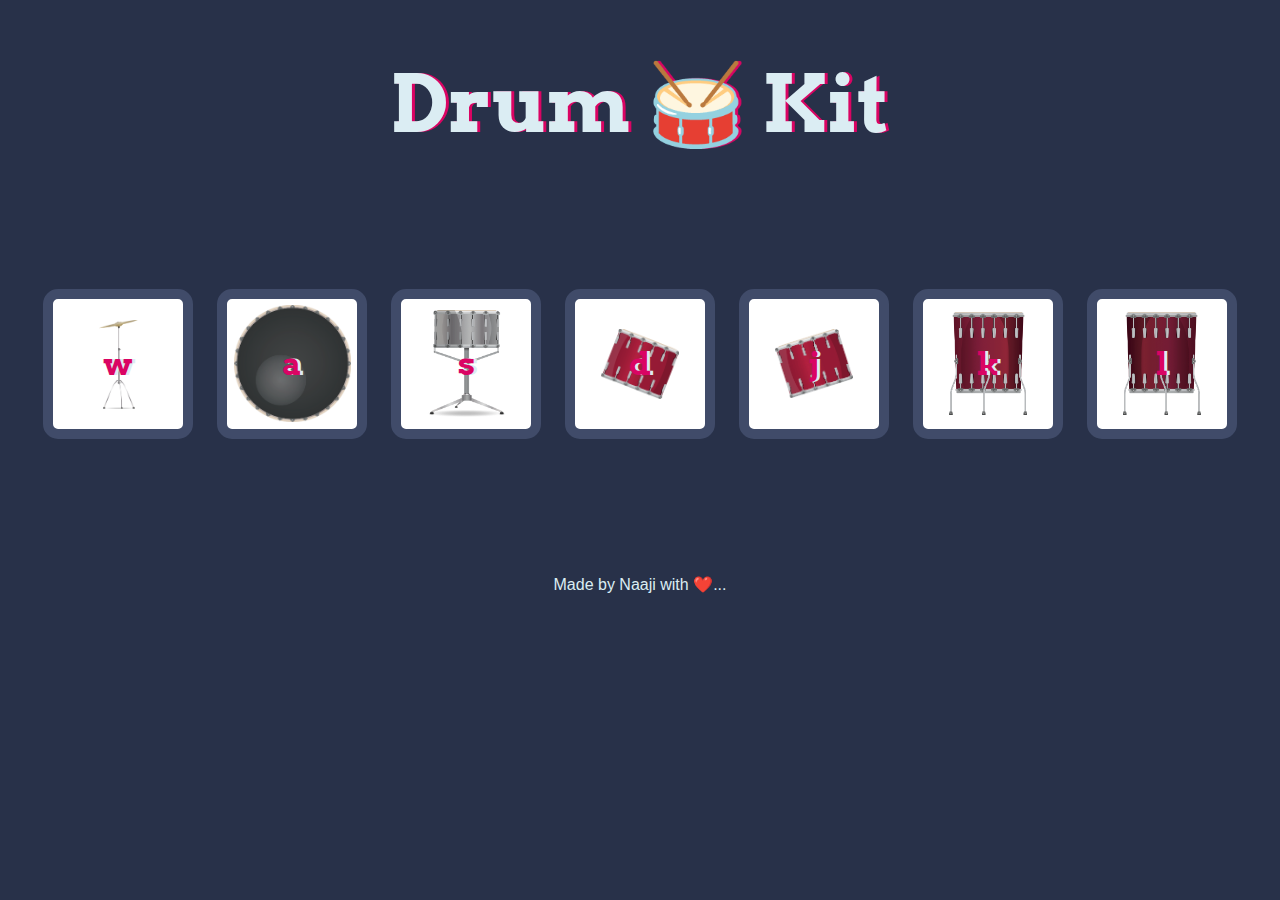
<file: index.html>
<!DOCTYPE html>
<html lang="en" dir="ltr">

<head>
  <meta charset="utf-8">
  <title>Drum Kit</title>
  <link rel="stylesheet" href="./assets/css/styles.css">
  <link href="https://fonts.googleapis.com/css?family=Arvo" rel="stylesheet">
  <link rel="shortcut icon" href="./assets/images/tom1.png" type="image/x-icon">
</head>

<body>

  <h1 id="title">Drum 🥁 Kit</h1>
  <div class="set">
    <button class="w drum">w</button>
    <button class="a drum">a</button>
    <button class="s drum">s</button>
    <button class="d drum">d</button>
    <button class="j drum">j</button>
    <button class="k drum">k</button>
    <button class="l drum">l</button>
  </div>


  <footer>
    Made by Naaji with ❤️...
  </footer>
  <script src="./index.js"></script>
</body>

</html>
</file>
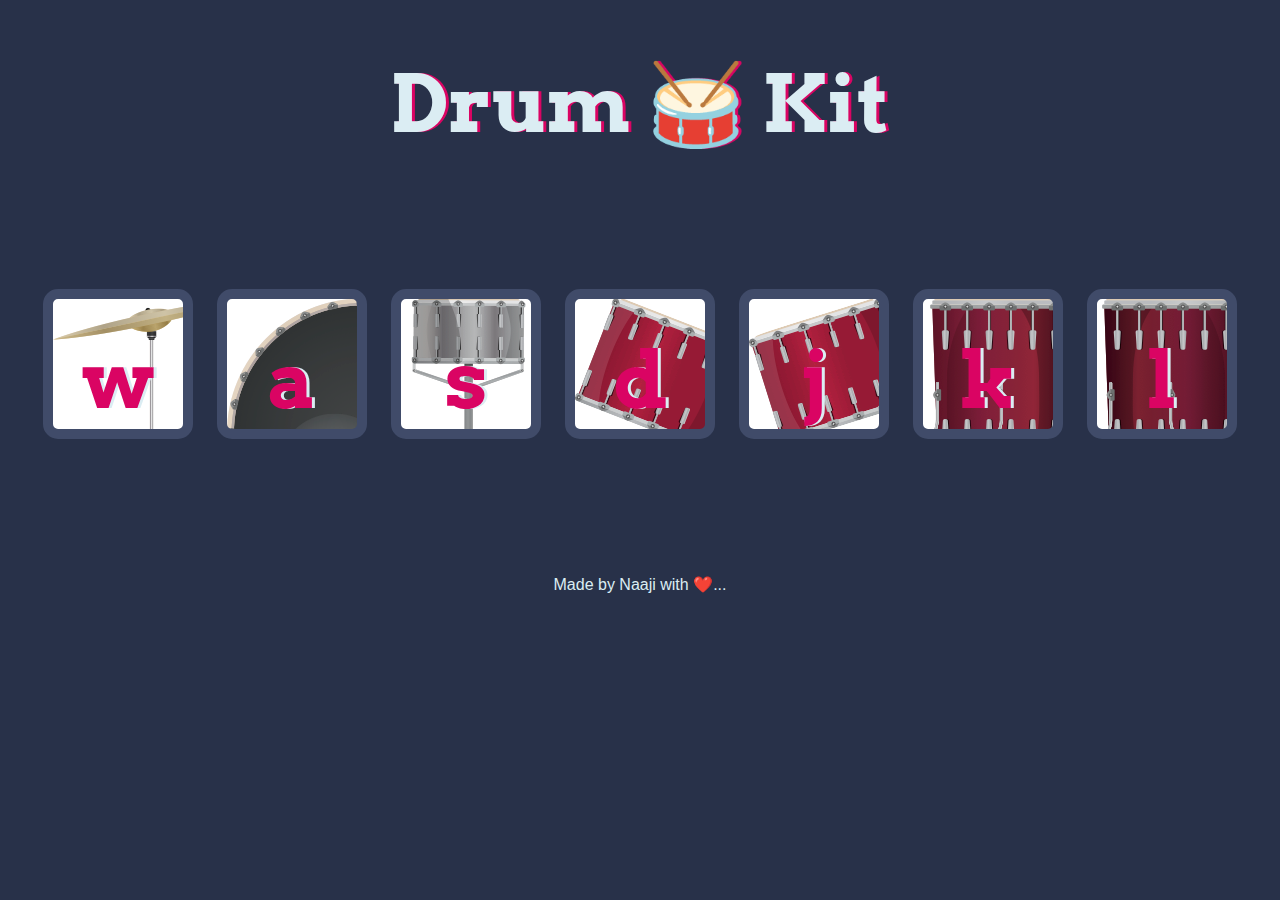
<file: drumkit/index.html>
<!DOCTYPE html>
<html lang="en" dir="ltr">

<head>
  <meta charset="utf-8">
  <title>Drum Kit</title>
  <link rel="stylesheet" href="styles.css">
  <link href="https://fonts.googleapis.com/css?family=Arvo" rel="stylesheet">
</head>

<body>

  <h1 id="title">Drum 🥁 Kit</h1>
  <div class="set">
    <button class="w drum">w</button>
    <button class="a drum">a</button>
    <button class="s drum">s</button>
    <button class="d drum">d</button>
    <button class="j drum">j</button>
    <button class="k drum">k</button>
    <button class="l drum">l</button>
  </div>


  <footer>
    Made  by Naaji with ❤️...
  </footer>
  <script src="./index.js"></script>
</body>

</html>
</file>
<file: assets/css/styles.css>
body {
  text-align: center;
  background-color: #283149;
}

h1 {
  font-size: 5rem;
  color: #DBEDF3;
  font-family: "Arvo", cursive;
  text-shadow: 3px 0 #DA0463;

}

footer {
  color: #DBEDF3;
  font-family: sans-serif;
}

.w {
background-image:url(../images/crash.png);
background-size: 30%;
background-repeat: no-repeat;
background-position: center;


}

.a {
  background-image:url(../images/kick.png);
  background-size: 90%;
background-repeat: no-repeat;
background-position: center;

}

.s {
  background-image:url(../images/snare.png);
  background-size: 60%;
background-repeat: no-repeat;
background-position: center;

}

.d {
  background-image:url(../images/tom1.png);
  background-size: 60%;
background-repeat: no-repeat;
background-position: center;

}

.j {
  background-image:url(../images/tom2.png);
  background-size: 60%;
  background-repeat: no-repeat;
  background-position: center;

}

.k {
  background-image:url(../images/tom3.png);
  background-size: 60%;
  background-repeat: no-repeat;
  background-position: center;

}

.l {
  background-image:url(../images/tom4.png);
  background-size: 60%;
  background-repeat: no-repeat;
  background-position: center;

}

.set {
  margin: 10% auto;
}

.game-over {
  background-color: red;
  opacity: 0.8;
}

.pressed {
  box-shadow: 0 3px 4px 0 #DBEDF3;
  opacity: 0.5;
}

.red {
  color: red;
}

.drum {
  outline: none;
  border: 10px solid #404B69;
  font-size: 2rem;
  font-family: 'Arvo', cursive;
  line-height: 2;
  font-weight: 900;
  color: #DA0463;
  text-shadow: 3px 0 #DBEDF3;
  border-radius: 15px;
  display: inline-block;
  width: 150px;
  height: 150px;
  text-align: center;
  margin: 10px;
  background-color: white;
}
</file>
<file: drumkit/styles.css>
body {
  text-align: center;
  background-color: #283149;
}

h1 {
  font-size: 5rem;
  color: #DBEDF3;
  font-family: "Arvo", cursive;
  text-shadow: 3px 0 #DA0463;

}

footer {
  color: #DBEDF3;
  font-family: sans-serif;
}

.w {
background-image:url(./images/crash.png)
}

.a {
  background-image:url(./images/kick.png)

}

.s {
  background-image:url(./images/snare.png)

}

.d {
  background-image:url(./images/tom1.png)

}

.j {
  background-image:url(./images/tom2.png)

}

.k {
  background-image:url(./images/tom3.png)

}

.l {
  background-image:url(./images/tom4.png)

}

.set {
  margin: 10% auto;
}

.game-over {
  background-color: red;
  opacity: 0.8;
}

.pressed {
  box-shadow: 0 3px 4px 0 #DBEDF3;
  opacity: 0.5;
}

.red {
  color: red;
}

.drum {
  outline: none;
  border: 10px solid #404B69;
  font-size: 5rem;
  font-family: 'Arvo', cursive;
  line-height: 2;
  font-weight: 900;
  color: #DA0463;
  text-shadow: 3px 0 #DBEDF3;
  border-radius: 15px;
  display: inline-block;
  width: 150px;
  height: 150px;
  text-align: center;
  margin: 10px;
  background-color: white;
}
</file>
